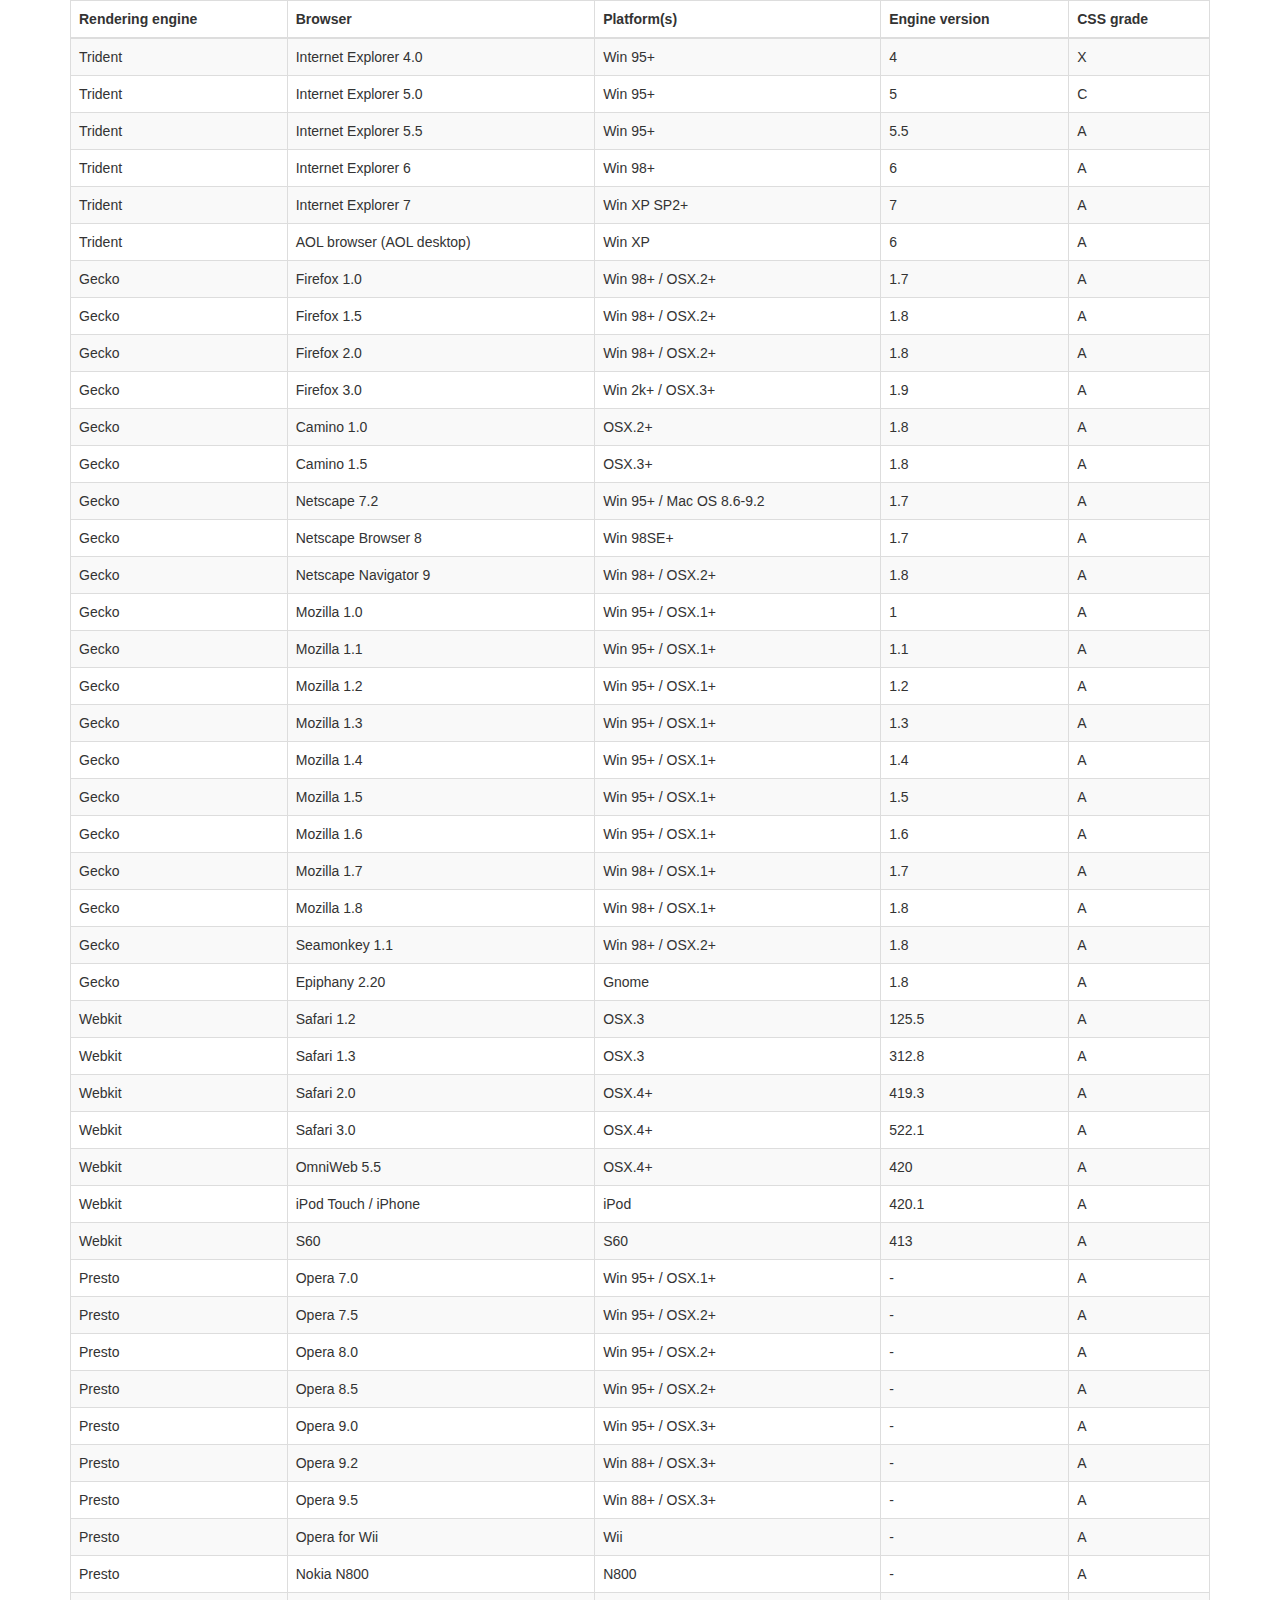
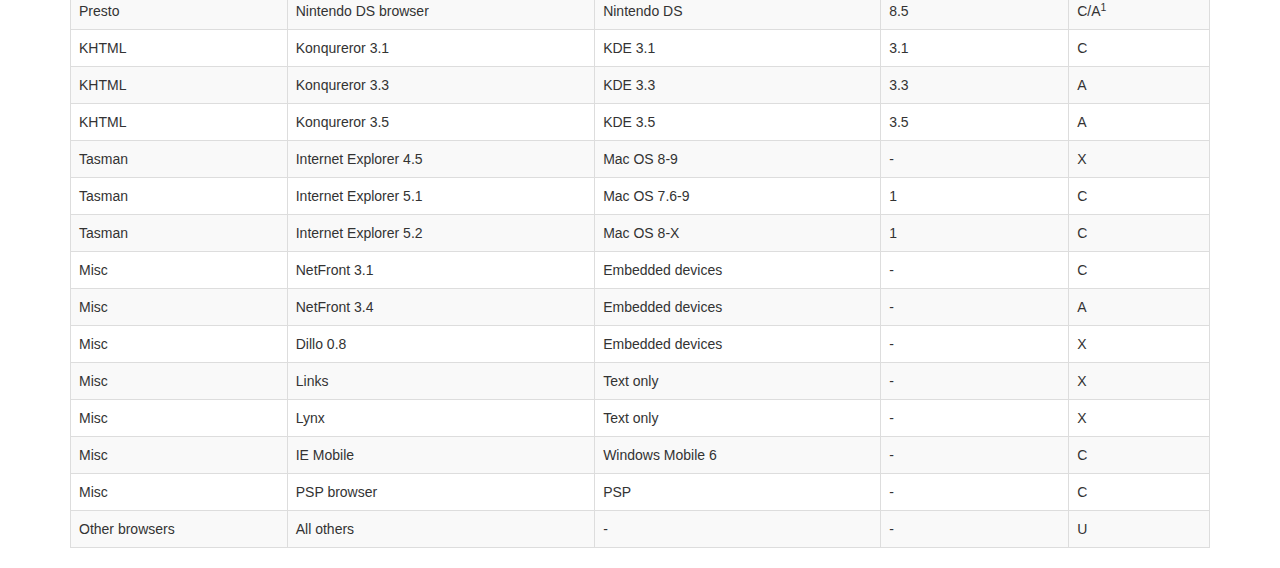
<file: plugins/datatables-plugins/index.html>
<!DOCTYPE HTML PUBLIC "-//W3C//DTD HTML 4.01//EN" "http://www.w3.org/TR/html4/strict.dtd">
<html>
	<head>
		<meta http-equiv="content-type" content="text/html; charset=utf-8" />
		
		<title>DataTables Bootstrap 3 example</title>

		<link rel="stylesheet" type="text/css" href="//maxcdn.bootstrapcdn.com/bootstrap/3.3.0/css/bootstrap.min.css">
		<link rel="stylesheet" type="text/css" href="dataTables.bootstrap.css">

		<script type="text/javascript" language="javascript" src="//code.jquery.com/jquery-1.11.1.min.js"></script>
		<script type="text/javascript" language="javascript" src="//cdn.datatables.net/1.10.3/js/jquery.dataTables.min.js"></script>
		<script type="text/javascript" language="javascript" src="dataTables.bootstrap.js"></script>
		<script type="text/javascript" charset="utf-8">
			$(document).ready(function() {
				$('#example').dataTable();
			} );
		</script>
	</head>
	<body>
		<div class="container">
			
<table cellpadding="0" cellspacing="0" border="0" class="table table-striped table-bordered" id="example">
	<thead>
		<tr>
			<th>Rendering engine</th>
			<th>Browser</th>
			<th>Platform(s)</th>
			<th>Engine version</th>
			<th>CSS grade</th>
		</tr>
	</thead>
	<tbody>
		<tr class="odd gradeX">
			<td>Trident</td>
			<td>Internet
				 Explorer 4.0</td>
			<td>Win 95+</td>
			<td class="center"> 4</td>
			<td class="center">X</td>
		</tr>
		<tr class="even gradeC">
			<td>Trident</td>
			<td>Internet
				 Explorer 5.0</td>
			<td>Win 95+</td>
			<td class="center">5</td>
			<td class="center">C</td>
		</tr>
		<tr class="odd gradeA">
			<td>Trident</td>
			<td>Internet
				 Explorer 5.5</td>
			<td>Win 95+</td>
			<td class="center">5.5</td>
			<td class="center">A</td>
		</tr>
		<tr class="even gradeA">
			<td>Trident</td>
			<td>Internet
				 Explorer 6</td>
			<td>Win 98+</td>
			<td class="center">6</td>
			<td class="center">A</td>
		</tr>
		<tr class="odd gradeA">
			<td>Trident</td>
			<td>Internet Explorer 7</td>
			<td>Win XP SP2+</td>
			<td class="center">7</td>
			<td class="center">A</td>
		</tr>
		<tr class="even gradeA">
			<td>Trident</td>
			<td>AOL browser (AOL desktop)</td>
			<td>Win XP</td>
			<td class="center">6</td>
			<td class="center">A</td>
		</tr>
		<tr class="gradeA">
			<td>Gecko</td>
			<td>Firefox 1.0</td>
			<td>Win 98+ / OSX.2+</td>
			<td class="center">1.7</td>
			<td class="center">A</td>
		</tr>
		<tr class="gradeA">
			<td>Gecko</td>
			<td>Firefox 1.5</td>
			<td>Win 98+ / OSX.2+</td>
			<td class="center">1.8</td>
			<td class="center">A</td>
		</tr>
		<tr class="gradeA">
			<td>Gecko</td>
			<td>Firefox 2.0</td>
			<td>Win 98+ / OSX.2+</td>
			<td class="center">1.8</td>
			<td class="center">A</td>
		</tr>
		<tr class="gradeA">
			<td>Gecko</td>
			<td>Firefox 3.0</td>
			<td>Win 2k+ / OSX.3+</td>
			<td class="center">1.9</td>
			<td class="center">A</td>
		</tr>
		<tr class="gradeA">
			<td>Gecko</td>
			<td>Camino 1.0</td>
			<td>OSX.2+</td>
			<td class="center">1.8</td>
			<td class="center">A</td>
		</tr>
		<tr class="gradeA">
			<td>Gecko</td>
			<td>Camino 1.5</td>
			<td>OSX.3+</td>
			<td class="center">1.8</td>
			<td class="center">A</td>
		</tr>
		<tr class="gradeA">
			<td>Gecko</td>
			<td>Netscape 7.2</td>
			<td>Win 95+ / Mac OS 8.6-9.2</td>
			<td class="center">1.7</td>
			<td class="center">A</td>
		</tr>
		<tr class="gradeA">
			<td>Gecko</td>
			<td>Netscape Browser 8</td>
			<td>Win 98SE+</td>
			<td class="center">1.7</td>
			<td class="center">A</td>
		</tr>
		<tr class="gradeA">
			<td>Gecko</td>
			<td>Netscape Navigator 9</td>
			<td>Win 98+ / OSX.2+</td>
			<td class="center">1.8</td>
			<td class="center">A</td>
		</tr>
		<tr class="gradeA">
			<td>Gecko</td>
			<td>Mozilla 1.0</td>
			<td>Win 95+ / OSX.1+</td>
			<td class="center">1</td>
			<td class="center">A</td>
		</tr>
		<tr class="gradeA">
			<td>Gecko</td>
			<td>Mozilla 1.1</td>
			<td>Win 95+ / OSX.1+</td>
			<td class="center">1.1</td>
			<td class="center">A</td>
		</tr>
		<tr class="gradeA">
			<td>Gecko</td>
			<td>Mozilla 1.2</td>
			<td>Win 95+ / OSX.1+</td>
			<td class="center">1.2</td>
			<td class="center">A</td>
		</tr>
		<tr class="gradeA">
			<td>Gecko</td>
			<td>Mozilla 1.3</td>
			<td>Win 95+ / OSX.1+</td>
			<td class="center">1.3</td>
			<td class="center">A</td>
		</tr>
		<tr class="gradeA">
			<td>Gecko</td>
			<td>Mozilla 1.4</td>
			<td>Win 95+ / OSX.1+</td>
			<td class="center">1.4</td>
			<td class="center">A</td>
		</tr>
		<tr class="gradeA">
			<td>Gecko</td>
			<td>Mozilla 1.5</td>
			<td>Win 95+ / OSX.1+</td>
			<td class="center">1.5</td>
			<td class="center">A</td>
		</tr>
		<tr class="gradeA">
			<td>Gecko</td>
			<td>Mozilla 1.6</td>
			<td>Win 95+ / OSX.1+</td>
			<td class="center">1.6</td>
			<td class="center">A</td>
		</tr>
		<tr class="gradeA">
			<td>Gecko</td>
			<td>Mozilla 1.7</td>
			<td>Win 98+ / OSX.1+</td>
			<td class="center">1.7</td>
			<td class="center">A</td>
		</tr>
		<tr class="gradeA">
			<td>Gecko</td>
			<td>Mozilla 1.8</td>
			<td>Win 98+ / OSX.1+</td>
			<td class="center">1.8</td>
			<td class="center">A</td>
		</tr>
		<tr class="gradeA">
			<td>Gecko</td>
			<td>Seamonkey 1.1</td>
			<td>Win 98+ / OSX.2+</td>
			<td class="center">1.8</td>
			<td class="center">A</td>
		</tr>
		<tr class="gradeA">
			<td>Gecko</td>
			<td>Epiphany 2.20</td>
			<td>Gnome</td>
			<td class="center">1.8</td>
			<td class="center">A</td>
		</tr>
		<tr class="gradeA">
			<td>Webkit</td>
			<td>Safari 1.2</td>
			<td>OSX.3</td>
			<td class="center">125.5</td>
			<td class="center">A</td>
		</tr>
		<tr class="gradeA">
			<td>Webkit</td>
			<td>Safari 1.3</td>
			<td>OSX.3</td>
			<td class="center">312.8</td>
			<td class="center">A</td>
		</tr>
		<tr class="gradeA">
			<td>Webkit</td>
			<td>Safari 2.0</td>
			<td>OSX.4+</td>
			<td class="center">419.3</td>
			<td class="center">A</td>
		</tr>
		<tr class="gradeA">
			<td>Webkit</td>
			<td>Safari 3.0</td>
			<td>OSX.4+</td>
			<td class="center">522.1</td>
			<td class="center">A</td>
		</tr>
		<tr class="gradeA">
			<td>Webkit</td>
			<td>OmniWeb 5.5</td>
			<td>OSX.4+</td>
			<td class="center">420</td>
			<td class="center">A</td>
		</tr>
		<tr class="gradeA">
			<td>Webkit</td>
			<td>iPod Touch / iPhone</td>
			<td>iPod</td>
			<td class="center">420.1</td>
			<td class="center">A</td>
		</tr>
		<tr class="gradeA">
			<td>Webkit</td>
			<td>S60</td>
			<td>S60</td>
			<td class="center">413</td>
			<td class="center">A</td>
		</tr>
		<tr class="gradeA">
			<td>Presto</td>
			<td>Opera 7.0</td>
			<td>Win 95+ / OSX.1+</td>
			<td class="center">-</td>
			<td class="center">A</td>
		</tr>
		<tr class="gradeA">
			<td>Presto</td>
			<td>Opera 7.5</td>
			<td>Win 95+ / OSX.2+</td>
			<td class="center">-</td>
			<td class="center">A</td>
		</tr>
		<tr class="gradeA">
			<td>Presto</td>
			<td>Opera 8.0</td>
			<td>Win 95+ / OSX.2+</td>
			<td class="center">-</td>
			<td class="center">A</td>
		</tr>
		<tr class="gradeA">
			<td>Presto</td>
			<td>Opera 8.5</td>
			<td>Win 95+ / OSX.2+</td>
			<td class="center">-</td>
			<td class="center">A</td>
		</tr>
		<tr class="gradeA">
			<td>Presto</td>
			<td>Opera 9.0</td>
			<td>Win 95+ / OSX.3+</td>
			<td class="center">-</td>
			<td class="center">A</td>
		</tr>
		<tr class="gradeA">
			<td>Presto</td>
			<td>Opera 9.2</td>
			<td>Win 88+ / OSX.3+</td>
			<td class="center">-</td>
			<td class="center">A</td>
		</tr>
		<tr class="gradeA">
			<td>Presto</td>
			<td>Opera 9.5</td>
			<td>Win 88+ / OSX.3+</td>
			<td class="center">-</td>
			<td class="center">A</td>
		</tr>
		<tr class="gradeA">
			<td>Presto</td>
			<td>Opera for Wii</td>
			<td>Wii</td>
			<td class="center">-</td>
			<td class="center">A</td>
		</tr>
		<tr class="gradeA">
			<td>Presto</td>
			<td>Nokia N800</td>
			<td>N800</td>
			<td class="center">-</td>
			<td class="center">A</td>
		</tr>
		<tr class="gradeA">
			<td>Presto</td>
			<td>Nintendo DS browser</td>
			<td>Nintendo DS</td>
			<td class="center">8.5</td>
			<td class="center">C/A<sup>1</sup></td>
		</tr>
		<tr class="gradeC">
			<td>KHTML</td>
			<td>Konqureror 3.1</td>
			<td>KDE 3.1</td>
			<td class="center">3.1</td>
			<td class="center">C</td>
		</tr>
		<tr class="gradeA">
			<td>KHTML</td>
			<td>Konqureror 3.3</td>
			<td>KDE 3.3</td>
			<td class="center">3.3</td>
			<td class="center">A</td>
		</tr>
		<tr class="gradeA">
			<td>KHTML</td>
			<td>Konqureror 3.5</td>
			<td>KDE 3.5</td>
			<td class="center">3.5</td>
			<td class="center">A</td>
		</tr>
		<tr class="gradeX">
			<td>Tasman</td>
			<td>Internet Explorer 4.5</td>
			<td>Mac OS 8-9</td>
			<td class="center">-</td>
			<td class="center">X</td>
		</tr>
		<tr class="gradeC">
			<td>Tasman</td>
			<td>Internet Explorer 5.1</td>
			<td>Mac OS 7.6-9</td>
			<td class="center">1</td>
			<td class="center">C</td>
		</tr>
		<tr class="gradeC">
			<td>Tasman</td>
			<td>Internet Explorer 5.2</td>
			<td>Mac OS 8-X</td>
			<td class="center">1</td>
			<td class="center">C</td>
		</tr>
		<tr class="gradeA">
			<td>Misc</td>
			<td>NetFront 3.1</td>
			<td>Embedded devices</td>
			<td class="center">-</td>
			<td class="center">C</td>
		</tr>
		<tr class="gradeA">
			<td>Misc</td>
			<td>NetFront 3.4</td>
			<td>Embedded devices</td>
			<td class="center">-</td>
			<td class="center">A</td>
		</tr>
		<tr class="gradeX">
			<td>Misc</td>
			<td>Dillo 0.8</td>
			<td>Embedded devices</td>
			<td class="center">-</td>
			<td class="center">X</td>
		</tr>
		<tr class="gradeX">
			<td>Misc</td>
			<td>Links</td>
			<td>Text only</td>
			<td class="center">-</td>
			<td class="center">X</td>
		</tr>
		<tr class="gradeX">
			<td>Misc</td>
			<td>Lynx</td>
			<td>Text only</td>
			<td class="center">-</td>
			<td class="center">X</td>
		</tr>
		<tr class="gradeC">
			<td>Misc</td>
			<td>IE Mobile</td>
			<td>Windows Mobile 6</td>
			<td class="center">-</td>
			<td class="center">C</td>
		</tr>
		<tr class="gradeC">
			<td>Misc</td>
			<td>PSP browser</td>
			<td>PSP</td>
			<td class="center">-</td>
			<td class="center">C</td>
		</tr>
		<tr class="gradeU">
			<td>Other browsers</td>
			<td>All others</td>
			<td>-</td>
			<td class="center">-</td>
			<td class="center">U</td>
		</tr>
	</tbody>
</table>
			
		</div>
	</body>
</html>
</file>
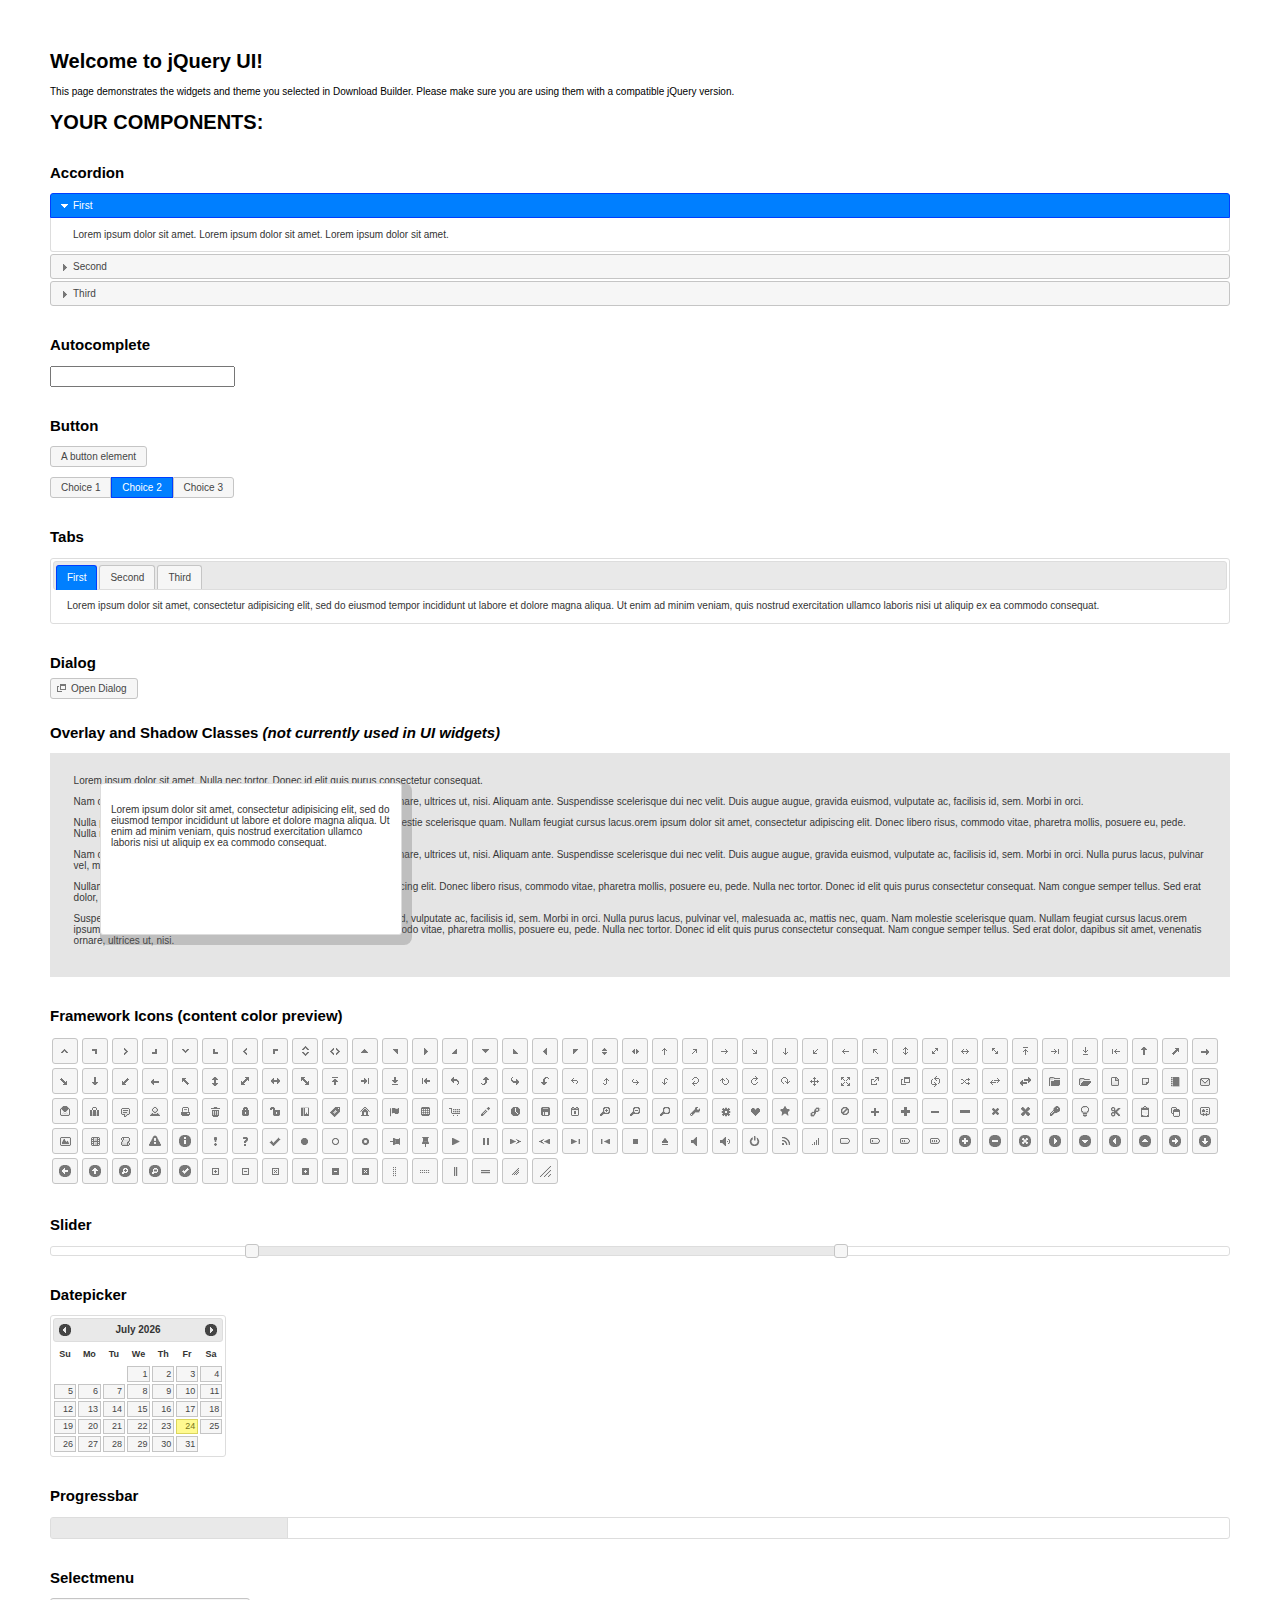
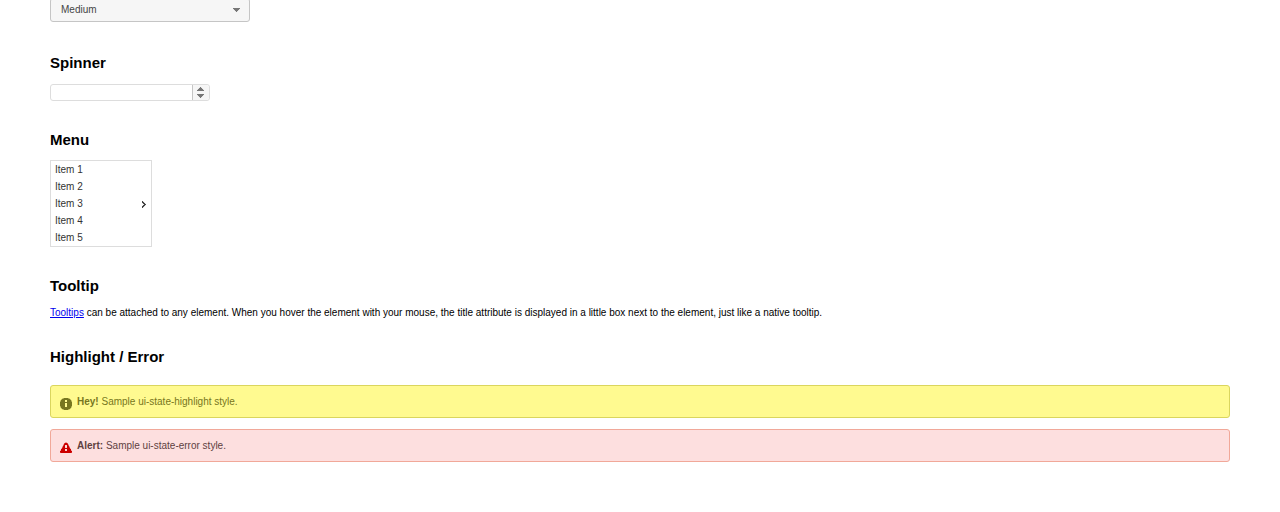
<file: plugins/js/jquery-ui-1.11.4.custom/index.html>
<!doctype html>
<html lang="us">
<head>
	<meta charset="utf-8">
	<title>jQuery UI Example Page</title>
	<link href="jquery-ui.css" rel="stylesheet">
	<style>
	body{
		font: 62.5% "Trebuchet MS", sans-serif;
		margin: 50px;
	}
	.demoHeaders {
		margin-top: 2em;
	}
	#dialog-link {
		padding: .4em 1em .4em 20px;
		text-decoration: none;
		position: relative;
	}
	#dialog-link span.ui-icon {
		margin: 0 5px 0 0;
		position: absolute;
		left: .2em;
		top: 50%;
		margin-top: -8px;
	}
	#icons {
		margin: 0;
		padding: 0;
	}
	#icons li {
		margin: 2px;
		position: relative;
		padding: 4px 0;
		cursor: pointer;
		float: left;
		list-style: none;
	}
	#icons span.ui-icon {
		float: left;
		margin: 0 4px;
	}
	.fakewindowcontain .ui-widget-overlay {
		position: absolute;
	}
	select {
		width: 200px;
	}
	</style>
</head>
<body>

<h1>Welcome to jQuery UI!</h1>

<div class="ui-widget">
	<p>This page demonstrates the widgets and theme you selected in Download Builder. Please make sure you are using them with a compatible jQuery version.</p>
</div>

<h1>YOUR COMPONENTS:</h1>


<!-- Accordion -->
<h2 class="demoHeaders">Accordion</h2>
<div id="accordion">
	<h3>First</h3>
	<div>Lorem ipsum dolor sit amet. Lorem ipsum dolor sit amet. Lorem ipsum dolor sit amet.</div>
	<h3>Second</h3>
	<div>Phasellus mattis tincidunt nibh.</div>
	<h3>Third</h3>
	<div>Nam dui erat, auctor a, dignissim quis.</div>
</div>



<!-- Autocomplete -->
<h2 class="demoHeaders">Autocomplete</h2>
<div>
	<input id="autocomplete" title="type &quot;a&quot;">
</div>



<!-- Button -->
<h2 class="demoHeaders">Button</h2>
<button id="button">A button element</button>
<form style="margin-top: 1em;">
	<div id="radioset">
		<input type="radio" id="radio1" name="radio"><label for="radio1">Choice 1</label>
		<input type="radio" id="radio2" name="radio" checked="checked"><label for="radio2">Choice 2</label>
		<input type="radio" id="radio3" name="radio"><label for="radio3">Choice 3</label>
	</div>
</form>



<!-- Tabs -->
<h2 class="demoHeaders">Tabs</h2>
<div id="tabs">
	<ul>
		<li><a href="#tabs-1">First</a></li>
		<li><a href="#tabs-2">Second</a></li>
		<li><a href="#tabs-3">Third</a></li>
	</ul>
	<div id="tabs-1">Lorem ipsum dolor sit amet, consectetur adipisicing elit, sed do eiusmod tempor incididunt ut labore et dolore magna aliqua. Ut enim ad minim veniam, quis nostrud exercitation ullamco laboris nisi ut aliquip ex ea commodo consequat.</div>
	<div id="tabs-2">Phasellus mattis tincidunt nibh. Cras orci urna, blandit id, pretium vel, aliquet ornare, felis. Maecenas scelerisque sem non nisl. Fusce sed lorem in enim dictum bibendum.</div>
	<div id="tabs-3">Nam dui erat, auctor a, dignissim quis, sollicitudin eu, felis. Pellentesque nisi urna, interdum eget, sagittis et, consequat vestibulum, lacus. Mauris porttitor ullamcorper augue.</div>
</div>



<!-- Dialog NOTE: Dialog is not generated by UI in this demo so it can be visually styled in themeroller-->
<h2 class="demoHeaders">Dialog</h2>
<p><a href="#" id="dialog-link" class="ui-state-default ui-corner-all"><span class="ui-icon ui-icon-newwin"></span>Open Dialog</a></p>

<h2 class="demoHeaders">Overlay and Shadow Classes <em>(not currently used in UI widgets)</em></h2>
<div style="position: relative; width: 96%; height: 200px; padding:1% 2%; overflow:hidden;" class="fakewindowcontain">
	<p>Lorem ipsum dolor sit amet,  Nulla nec tortor. Donec id elit quis purus consectetur consequat. </p><p>Nam congue semper tellus. Sed erat dolor, dapibus sit amet, venenatis ornare, ultrices ut, nisi. Aliquam ante. Suspendisse scelerisque dui nec velit. Duis augue augue, gravida euismod, vulputate ac, facilisis id, sem. Morbi in orci. </p><p>Nulla purus lacus, pulvinar vel, malesuada ac, mattis nec, quam. Nam molestie scelerisque quam. Nullam feugiat cursus lacus.orem ipsum dolor sit amet, consectetur adipiscing elit. Donec libero risus, commodo vitae, pharetra mollis, posuere eu, pede. Nulla nec tortor. Donec id elit quis purus consectetur consequat. </p><p>Nam congue semper tellus. Sed erat dolor, dapibus sit amet, venenatis ornare, ultrices ut, nisi. Aliquam ante. Suspendisse scelerisque dui nec velit. Duis augue augue, gravida euismod, vulputate ac, facilisis id, sem. Morbi in orci. Nulla purus lacus, pulvinar vel, malesuada ac, mattis nec, quam. Nam molestie scelerisque quam. </p><p>Nullam feugiat cursus lacus.orem ipsum dolor sit amet, consectetur adipiscing elit. Donec libero risus, commodo vitae, pharetra mollis, posuere eu, pede. Nulla nec tortor. Donec id elit quis purus consectetur consequat. Nam congue semper tellus. Sed erat dolor, dapibus sit amet, venenatis ornare, ultrices ut, nisi. Aliquam ante. </p><p>Suspendisse scelerisque dui nec velit. Duis augue augue, gravida euismod, vulputate ac, facilisis id, sem. Morbi in orci. Nulla purus lacus, pulvinar vel, malesuada ac, mattis nec, quam. Nam molestie scelerisque quam. Nullam feugiat cursus lacus.orem ipsum dolor sit amet, consectetur adipiscing elit. Donec libero risus, commodo vitae, pharetra mollis, posuere eu, pede. Nulla nec tortor. Donec id elit quis purus consectetur consequat. Nam congue semper tellus. Sed erat dolor, dapibus sit amet, venenatis ornare, ultrices ut, nisi. </p>

	<!-- ui-dialog -->
	<div class="ui-overlay"><div class="ui-widget-overlay"></div><div class="ui-widget-shadow ui-corner-all" style="width: 302px; height: 152px; position: absolute; left: 50px; top: 30px;"></div></div>
	<div style="position: absolute; width: 280px; height: 130px;left: 50px; top: 30px; padding: 10px;" class="ui-widget ui-widget-content ui-corner-all">
		<div class="ui-dialog-content ui-widget-content" style="background: none; border: 0;">
			<p>Lorem ipsum dolor sit amet, consectetur adipisicing elit, sed do eiusmod tempor incididunt ut labore et dolore magna aliqua. Ut enim ad minim veniam, quis nostrud exercitation ullamco laboris nisi ut aliquip ex ea commodo consequat.</p>
		</div>
	</div>

</div>

<!-- ui-dialog -->
<div id="dialog" title="Dialog Title">
	<p>Lorem ipsum dolor sit amet, consectetur adipisicing elit, sed do eiusmod tempor incididunt ut labore et dolore magna aliqua. Ut enim ad minim veniam, quis nostrud exercitation ullamco laboris nisi ut aliquip ex ea commodo consequat.</p>
</div>



<h2 class="demoHeaders">Framework Icons (content color preview)</h2>
<ul id="icons" class="ui-widget ui-helper-clearfix">
	<li class="ui-state-default ui-corner-all" title=".ui-icon-carat-1-n"><span class="ui-icon ui-icon-carat-1-n"></span></li>
	<li class="ui-state-default ui-corner-all" title=".ui-icon-carat-1-ne"><span class="ui-icon ui-icon-carat-1-ne"></span></li>
	<li class="ui-state-default ui-corner-all" title=".ui-icon-carat-1-e"><span class="ui-icon ui-icon-carat-1-e"></span></li>
	<li class="ui-state-default ui-corner-all" title=".ui-icon-carat-1-se"><span class="ui-icon ui-icon-carat-1-se"></span></li>
	<li class="ui-state-default ui-corner-all" title=".ui-icon-carat-1-s"><span class="ui-icon ui-icon-carat-1-s"></span></li>
	<li class="ui-state-default ui-corner-all" title=".ui-icon-carat-1-sw"><span class="ui-icon ui-icon-carat-1-sw"></span></li>
	<li class="ui-state-default ui-corner-all" title=".ui-icon-carat-1-w"><span class="ui-icon ui-icon-carat-1-w"></span></li>
	<li class="ui-state-default ui-corner-all" title=".ui-icon-carat-1-nw"><span class="ui-icon ui-icon-carat-1-nw"></span></li>
	<li class="ui-state-default ui-corner-all" title=".ui-icon-carat-2-n-s"><span class="ui-icon ui-icon-carat-2-n-s"></span></li>
	<li class="ui-state-default ui-corner-all" title=".ui-icon-carat-2-e-w"><span class="ui-icon ui-icon-carat-2-e-w"></span></li>
	<li class="ui-state-default ui-corner-all" title=".ui-icon-triangle-1-n"><span class="ui-icon ui-icon-triangle-1-n"></span></li>
	<li class="ui-state-default ui-corner-all" title=".ui-icon-triangle-1-ne"><span class="ui-icon ui-icon-triangle-1-ne"></span></li>
	<li class="ui-state-default ui-corner-all" title=".ui-icon-triangle-1-e"><span class="ui-icon ui-icon-triangle-1-e"></span></li>
	<li class="ui-state-default ui-corner-all" title=".ui-icon-triangle-1-se"><span class="ui-icon ui-icon-triangle-1-se"></span></li>
	<li class="ui-state-default ui-corner-all" title=".ui-icon-triangle-1-s"><span class="ui-icon ui-icon-triangle-1-s"></span></li>
	<li class="ui-state-default ui-corner-all" title=".ui-icon-triangle-1-sw"><span class="ui-icon ui-icon-triangle-1-sw"></span></li>
	<li class="ui-state-default ui-corner-all" title=".ui-icon-triangle-1-w"><span class="ui-icon ui-icon-triangle-1-w"></span></li>
	<li class="ui-state-default ui-corner-all" title=".ui-icon-triangle-1-nw"><span class="ui-icon ui-icon-triangle-1-nw"></span></li>
	<li class="ui-state-default ui-corner-all" title=".ui-icon-triangle-2-n-s"><span class="ui-icon ui-icon-triangle-2-n-s"></span></li>
	<li class="ui-state-default ui-corner-all" title=".ui-icon-triangle-2-e-w"><span class="ui-icon ui-icon-triangle-2-e-w"></span></li>
	<li class="ui-state-default ui-corner-all" title=".ui-icon-arrow-1-n"><span class="ui-icon ui-icon-arrow-1-n"></span></li>
	<li class="ui-state-default ui-corner-all" title=".ui-icon-arrow-1-ne"><span class="ui-icon ui-icon-arrow-1-ne"></span></li>
	<li class="ui-state-default ui-corner-all" title=".ui-icon-arrow-1-e"><span class="ui-icon ui-icon-arrow-1-e"></span></li>
	<li class="ui-state-default ui-corner-all" title=".ui-icon-arrow-1-se"><span class="ui-icon ui-icon-arrow-1-se"></span></li>
	<li class="ui-state-default ui-corner-all" title=".ui-icon-arrow-1-s"><span class="ui-icon ui-icon-arrow-1-s"></span></li>
	<li class="ui-state-default ui-corner-all" title=".ui-icon-arrow-1-sw"><span class="ui-icon ui-icon-arrow-1-sw"></span></li>
	<li class="ui-state-default ui-corner-all" title=".ui-icon-arrow-1-w"><span class="ui-icon ui-icon-arrow-1-w"></span></li>
	<li class="ui-state-default ui-corner-all" title=".ui-icon-arrow-1-nw"><span class="ui-icon ui-icon-arrow-1-nw"></span></li>
	<li class="ui-state-default ui-corner-all" title=".ui-icon-arrow-2-n-s"><span class="ui-icon ui-icon-arrow-2-n-s"></span></li>
	<li class="ui-state-default ui-corner-all" title=".ui-icon-arrow-2-ne-sw"><span class="ui-icon ui-icon-arrow-2-ne-sw"></span></li>
	<li class="ui-state-default ui-corner-all" title=".ui-icon-arrow-2-e-w"><span class="ui-icon ui-icon-arrow-2-e-w"></span></li>
	<li class="ui-state-default ui-corner-all" title=".ui-icon-arrow-2-se-nw"><span class="ui-icon ui-icon-arrow-2-se-nw"></span></li>
	<li class="ui-state-default ui-corner-all" title=".ui-icon-arrowstop-1-n"><span class="ui-icon ui-icon-arrowstop-1-n"></span></li>
	<li class="ui-state-default ui-corner-all" title=".ui-icon-arrowstop-1-e"><span class="ui-icon ui-icon-arrowstop-1-e"></span></li>
	<li class="ui-state-default ui-corner-all" title=".ui-icon-arrowstop-1-s"><span class="ui-icon ui-icon-arrowstop-1-s"></span></li>
	<li class="ui-state-default ui-corner-all" title=".ui-icon-arrowstop-1-w"><span class="ui-icon ui-icon-arrowstop-1-w"></span></li>
	<li class="ui-state-default ui-corner-all" title=".ui-icon-arrowthick-1-n"><span class="ui-icon ui-icon-arrowthick-1-n"></span></li>
	<li class="ui-state-default ui-corner-all" title=".ui-icon-arrowthick-1-ne"><span class="ui-icon ui-icon-arrowthick-1-ne"></span></li>
	<li class="ui-state-default ui-corner-all" title=".ui-icon-arrowthick-1-e"><span class="ui-icon ui-icon-arrowthick-1-e"></span></li>
	<li class="ui-state-default ui-corner-all" title=".ui-icon-arrowthick-1-se"><span class="ui-icon ui-icon-arrowthick-1-se"></span></li>
	<li class="ui-state-default ui-corner-all" title=".ui-icon-arrowthick-1-s"><span class="ui-icon ui-icon-arrowthick-1-s"></span></li>
	<li class="ui-state-default ui-corner-all" title=".ui-icon-arrowthick-1-sw"><span class="ui-icon ui-icon-arrowthick-1-sw"></span></li>
	<li class="ui-state-default ui-corner-all" title=".ui-icon-arrowthick-1-w"><span class="ui-icon ui-icon-arrowthick-1-w"></span></li>
	<li class="ui-state-default ui-corner-all" title=".ui-icon-arrowthick-1-nw"><span class="ui-icon ui-icon-arrowthick-1-nw"></span></li>
	<li class="ui-state-default ui-corner-all" title=".ui-icon-arrowthick-2-n-s"><span class="ui-icon ui-icon-arrowthick-2-n-s"></span></li>
	<li class="ui-state-default ui-corner-all" title=".ui-icon-arrowthick-2-ne-sw"><span class="ui-icon ui-icon-arrowthick-2-ne-sw"></span></li>
	<li class="ui-state-default ui-corner-all" title=".ui-icon-arrowthick-2-e-w"><span class="ui-icon ui-icon-arrowthick-2-e-w"></span></li>
	<li class="ui-state-default ui-corner-all" title=".ui-icon-arrowthick-2-se-nw"><span class="ui-icon ui-icon-arrowthick-2-se-nw"></span></li>
	<li class="ui-state-default ui-corner-all" title=".ui-icon-arrowthickstop-1-n"><span class="ui-icon ui-icon-arrowthickstop-1-n"></span></li>
	<li class="ui-state-default ui-corner-all" title=".ui-icon-arrowthickstop-1-e"><span class="ui-icon ui-icon-arrowthickstop-1-e"></span></li>
	<li class="ui-state-default ui-corner-all" title=".ui-icon-arrowthickstop-1-s"><span class="ui-icon ui-icon-arrowthickstop-1-s"></span></li>
	<li class="ui-state-default ui-corner-all" title=".ui-icon-arrowthickstop-1-w"><span class="ui-icon ui-icon-arrowthickstop-1-w"></span></li>
	<li class="ui-state-default ui-corner-all" title=".ui-icon-arrowreturnthick-1-w"><span class="ui-icon ui-icon-arrowreturnthick-1-w"></span></li>
	<li class="ui-state-default ui-corner-all" title=".ui-icon-arrowreturnthick-1-n"><span class="ui-icon ui-icon-arrowreturnthick-1-n"></span></li>
	<li class="ui-state-default ui-corner-all" title=".ui-icon-arrowreturnthick-1-e"><span class="ui-icon ui-icon-arrowreturnthick-1-e"></span></li>
	<li class="ui-state-default ui-corner-all" title=".ui-icon-arrowreturnthick-1-s"><span class="ui-icon ui-icon-arrowreturnthick-1-s"></span></li>
	<li class="ui-state-default ui-corner-all" title=".ui-icon-arrowreturn-1-w"><span class="ui-icon ui-icon-arrowreturn-1-w"></span></li>
	<li class="ui-state-default ui-corner-all" title=".ui-icon-arrowreturn-1-n"><span class="ui-icon ui-icon-arrowreturn-1-n"></span></li>
	<li class="ui-state-default ui-corner-all" title=".ui-icon-arrowreturn-1-e"><span class="ui-icon ui-icon-arrowreturn-1-e"></span></li>
	<li class="ui-state-default ui-corner-all" title=".ui-icon-arrowreturn-1-s"><span class="ui-icon ui-icon-arrowreturn-1-s"></span></li>
	<li class="ui-state-default ui-corner-all" title=".ui-icon-arrowrefresh-1-w"><span class="ui-icon ui-icon-arrowrefresh-1-w"></span></li>
	<li class="ui-state-default ui-corner-all" title=".ui-icon-arrowrefresh-1-n"><span class="ui-icon ui-icon-arrowrefresh-1-n"></span></li>
	<li class="ui-state-default ui-corner-all" title=".ui-icon-arrowrefresh-1-e"><span class="ui-icon ui-icon-arrowrefresh-1-e"></span></li>
	<li class="ui-state-default ui-corner-all" title=".ui-icon-arrowrefresh-1-s"><span class="ui-icon ui-icon-arrowrefresh-1-s"></span></li>
	<li class="ui-state-default ui-corner-all" title=".ui-icon-arrow-4"><span class="ui-icon ui-icon-arrow-4"></span></li>
	<li class="ui-state-default ui-corner-all" title=".ui-icon-arrow-4-diag"><span class="ui-icon ui-icon-arrow-4-diag"></span></li>
	<li class="ui-state-default ui-corner-all" title=".ui-icon-extlink"><span class="ui-icon ui-icon-extlink"></span></li>
	<li class="ui-state-default ui-corner-all" title=".ui-icon-newwin"><span class="ui-icon ui-icon-newwin"></span></li>
	<li class="ui-state-default ui-corner-all" title=".ui-icon-refresh"><span class="ui-icon ui-icon-refresh"></span></li>
	<li class="ui-state-default ui-corner-all" title=".ui-icon-shuffle"><span class="ui-icon ui-icon-shuffle"></span></li>
	<li class="ui-state-default ui-corner-all" title=".ui-icon-transfer-e-w"><span class="ui-icon ui-icon-transfer-e-w"></span></li>
	<li class="ui-state-default ui-corner-all" title=".ui-icon-transferthick-e-w"><span class="ui-icon ui-icon-transferthick-e-w"></span></li>
	<li class="ui-state-default ui-corner-all" title=".ui-icon-folder-collapsed"><span class="ui-icon ui-icon-folder-collapsed"></span></li>
	<li class="ui-state-default ui-corner-all" title=".ui-icon-folder-open"><span class="ui-icon ui-icon-folder-open"></span></li>
	<li class="ui-state-default ui-corner-all" title=".ui-icon-document"><span class="ui-icon ui-icon-document"></span></li>
	<li class="ui-state-default ui-corner-all" title=".ui-icon-document-b"><span class="ui-icon ui-icon-document-b"></span></li>
	<li class="ui-state-default ui-corner-all" title=".ui-icon-note"><span class="ui-icon ui-icon-note"></span></li>
	<li class="ui-state-default ui-corner-all" title=".ui-icon-mail-closed"><span class="ui-icon ui-icon-mail-closed"></span></li>
	<li class="ui-state-default ui-corner-all" title=".ui-icon-mail-open"><span class="ui-icon ui-icon-mail-open"></span></li>
	<li class="ui-state-default ui-corner-all" title=".ui-icon-suitcase"><span class="ui-icon ui-icon-suitcase"></span></li>
	<li class="ui-state-default ui-corner-all" title=".ui-icon-comment"><span class="ui-icon ui-icon-comment"></span></li>
	<li class="ui-state-default ui-corner-all" title=".ui-icon-person"><span class="ui-icon ui-icon-person"></span></li>
	<li class="ui-state-default ui-corner-all" title=".ui-icon-print"><span class="ui-icon ui-icon-print"></span></li>
	<li class="ui-state-default ui-corner-all" title=".ui-icon-trash"><span class="ui-icon ui-icon-trash"></span></li>
	<li class="ui-state-default ui-corner-all" title=".ui-icon-locked"><span class="ui-icon ui-icon-locked"></span></li>
	<li class="ui-state-default ui-corner-all" title=".ui-icon-unlocked"><span class="ui-icon ui-icon-unlocked"></span></li>
	<li class="ui-state-default ui-corner-all" title=".ui-icon-bookmark"><span class="ui-icon ui-icon-bookmark"></span></li>
	<li class="ui-state-default ui-corner-all" title=".ui-icon-tag"><span class="ui-icon ui-icon-tag"></span></li>
	<li class="ui-state-default ui-corner-all" title=".ui-icon-home"><span class="ui-icon ui-icon-home"></span></li>
	<li class="ui-state-default ui-corner-all" title=".ui-icon-flag"><span class="ui-icon ui-icon-flag"></span></li>
	<li class="ui-state-default ui-corner-all" title=".ui-icon-calculator"><span class="ui-icon ui-icon-calculator"></span></li>
	<li class="ui-state-default ui-corner-all" title=".ui-icon-cart"><span class="ui-icon ui-icon-cart"></span></li>
	<li class="ui-state-default ui-corner-all" title=".ui-icon-pencil"><span class="ui-icon ui-icon-pencil"></span></li>
	<li class="ui-state-default ui-corner-all" title=".ui-icon-clock"><span class="ui-icon ui-icon-clock"></span></li>
	<li class="ui-state-default ui-corner-all" title=".ui-icon-disk"><span class="ui-icon ui-icon-disk"></span></li>
	<li class="ui-state-default ui-corner-all" title=".ui-icon-calendar"><span class="ui-icon ui-icon-calendar"></span></li>
	<li class="ui-state-default ui-corner-all" title=".ui-icon-zoomin"><span class="ui-icon ui-icon-zoomin"></span></li>
	<li class="ui-state-default ui-corner-all" title=".ui-icon-zoomout"><span class="ui-icon ui-icon-zoomout"></span></li>
	<li class="ui-state-default ui-corner-all" title=".ui-icon-search"><span class="ui-icon ui-icon-search"></span></li>
	<li class="ui-state-default ui-corner-all" title=".ui-icon-wrench"><span class="ui-icon ui-icon-wrench"></span></li>
	<li class="ui-state-default ui-corner-all" title=".ui-icon-gear"><span class="ui-icon ui-icon-gear"></span></li>
	<li class="ui-state-default ui-corner-all" title=".ui-icon-heart"><span class="ui-icon ui-icon-heart"></span></li>
	<li class="ui-state-default ui-corner-all" title=".ui-icon-star"><span class="ui-icon ui-icon-star"></span></li>
	<li class="ui-state-default ui-corner-all" title=".ui-icon-link"><span class="ui-icon ui-icon-link"></span></li>
	<li class="ui-state-default ui-corner-all" title=".ui-icon-cancel"><span class="ui-icon ui-icon-cancel"></span></li>
	<li class="ui-state-default ui-corner-all" title=".ui-icon-plus"><span class="ui-icon ui-icon-plus"></span></li>
	<li class="ui-state-default ui-corner-all" title=".ui-icon-plusthick"><span class="ui-icon ui-icon-plusthick"></span></li>
	<li class="ui-state-default ui-corner-all" title=".ui-icon-minus"><span class="ui-icon ui-icon-minus"></span></li>
	<li class="ui-state-default ui-corner-all" title=".ui-icon-minusthick"><span class="ui-icon ui-icon-minusthick"></span></li>
	<li class="ui-state-default ui-corner-all" title=".ui-icon-close"><span class="ui-icon ui-icon-close"></span></li>
	<li class="ui-state-default ui-corner-all" title=".ui-icon-closethick"><span class="ui-icon ui-icon-closethick"></span></li>
	<li class="ui-state-default ui-corner-all" title=".ui-icon-key"><span class="ui-icon ui-icon-key"></span></li>
	<li class="ui-state-default ui-corner-all" title=".ui-icon-lightbulb"><span class="ui-icon ui-icon-lightbulb"></span></li>
	<li class="ui-state-default ui-corner-all" title=".ui-icon-scissors"><span class="ui-icon ui-icon-scissors"></span></li>
	<li class="ui-state-default ui-corner-all" title=".ui-icon-clipboard"><span class="ui-icon ui-icon-clipboard"></span></li>
	<li class="ui-state-default ui-corner-all" title=".ui-icon-copy"><span class="ui-icon ui-icon-copy"></span></li>
	<li class="ui-state-default ui-corner-all" title=".ui-icon-contact"><span class="ui-icon ui-icon-contact"></span></li>
	<li class="ui-state-default ui-corner-all" title=".ui-icon-image"><span class="ui-icon ui-icon-image"></span></li>
	<li class="ui-state-default ui-corner-all" title=".ui-icon-video"><span class="ui-icon ui-icon-video"></span></li>
	<li class="ui-state-default ui-corner-all" title=".ui-icon-script"><span class="ui-icon ui-icon-script"></span></li>
	<li class="ui-state-default ui-corner-all" title=".ui-icon-alert"><span class="ui-icon ui-icon-alert"></span></li>
	<li class="ui-state-default ui-corner-all" title=".ui-icon-info"><span class="ui-icon ui-icon-info"></span></li>
	<li class="ui-state-default ui-corner-all" title=".ui-icon-notice"><span class="ui-icon ui-icon-notice"></span></li>
	<li class="ui-state-default ui-corner-all" title=".ui-icon-help"><span class="ui-icon ui-icon-help"></span></li>
	<li class="ui-state-default ui-corner-all" title=".ui-icon-check"><span class="ui-icon ui-icon-check"></span></li>
	<li class="ui-state-default ui-corner-all" title=".ui-icon-bullet"><span class="ui-icon ui-icon-bullet"></span></li>
	<li class="ui-state-default ui-corner-all" title=".ui-icon-radio-off"><span class="ui-icon ui-icon-radio-off"></span></li>
	<li class="ui-state-default ui-corner-all" title=".ui-icon-radio-on"><span class="ui-icon ui-icon-radio-on"></span></li>
	<li class="ui-state-default ui-corner-all" title=".ui-icon-pin-w"><span class="ui-icon ui-icon-pin-w"></span></li>
	<li class="ui-state-default ui-corner-all" title=".ui-icon-pin-s"><span class="ui-icon ui-icon-pin-s"></span></li>
	<li class="ui-state-default ui-corner-all" title=".ui-icon-play"><span class="ui-icon ui-icon-play"></span></li>
	<li class="ui-state-default ui-corner-all" title=".ui-icon-pause"><span class="ui-icon ui-icon-pause"></span></li>
	<li class="ui-state-default ui-corner-all" title=".ui-icon-seek-next"><span class="ui-icon ui-icon-seek-next"></span></li>
	<li class="ui-state-default ui-corner-all" title=".ui-icon-seek-prev"><span class="ui-icon ui-icon-seek-prev"></span></li>
	<li class="ui-state-default ui-corner-all" title=".ui-icon-seek-end"><span class="ui-icon ui-icon-seek-end"></span></li>
	<li class="ui-state-default ui-corner-all" title=".ui-icon-seek-first"><span class="ui-icon ui-icon-seek-first"></span></li>
	<li class="ui-state-default ui-corner-all" title=".ui-icon-stop"><span class="ui-icon ui-icon-stop"></span></li>
	<li class="ui-state-default ui-corner-all" title=".ui-icon-eject"><span class="ui-icon ui-icon-eject"></span></li>
	<li class="ui-state-default ui-corner-all" title=".ui-icon-volume-off"><span class="ui-icon ui-icon-volume-off"></span></li>
	<li class="ui-state-default ui-corner-all" title=".ui-icon-volume-on"><span class="ui-icon ui-icon-volume-on"></span></li>
	<li class="ui-state-default ui-corner-all" title=".ui-icon-power"><span class="ui-icon ui-icon-power"></span></li>
	<li class="ui-state-default ui-corner-all" title=".ui-icon-signal-diag"><span class="ui-icon ui-icon-signal-diag"></span></li>
	<li class="ui-state-default ui-corner-all" title=".ui-icon-signal"><span class="ui-icon ui-icon-signal"></span></li>
	<li class="ui-state-default ui-corner-all" title=".ui-icon-battery-0"><span class="ui-icon ui-icon-battery-0"></span></li>
	<li class="ui-state-default ui-corner-all" title=".ui-icon-battery-1"><span class="ui-icon ui-icon-battery-1"></span></li>
	<li class="ui-state-default ui-corner-all" title=".ui-icon-battery-2"><span class="ui-icon ui-icon-battery-2"></span></li>
	<li class="ui-state-default ui-corner-all" title=".ui-icon-battery-3"><span class="ui-icon ui-icon-battery-3"></span></li>
	<li class="ui-state-default ui-corner-all" title=".ui-icon-circle-plus"><span class="ui-icon ui-icon-circle-plus"></span></li>
	<li class="ui-state-default ui-corner-all" title=".ui-icon-circle-minus"><span class="ui-icon ui-icon-circle-minus"></span></li>
	<li class="ui-state-default ui-corner-all" title=".ui-icon-circle-close"><span class="ui-icon ui-icon-circle-close"></span></li>
	<li class="ui-state-default ui-corner-all" title=".ui-icon-circle-triangle-e"><span class="ui-icon ui-icon-circle-triangle-e"></span></li>
	<li class="ui-state-default ui-corner-all" title=".ui-icon-circle-triangle-s"><span class="ui-icon ui-icon-circle-triangle-s"></span></li>
	<li class="ui-state-default ui-corner-all" title=".ui-icon-circle-triangle-w"><span class="ui-icon ui-icon-circle-triangle-w"></span></li>
	<li class="ui-state-default ui-corner-all" title=".ui-icon-circle-triangle-n"><span class="ui-icon ui-icon-circle-triangle-n"></span></li>
	<li class="ui-state-default ui-corner-all" title=".ui-icon-circle-arrow-e"><span class="ui-icon ui-icon-circle-arrow-e"></span></li>
	<li class="ui-state-default ui-corner-all" title=".ui-icon-circle-arrow-s"><span class="ui-icon ui-icon-circle-arrow-s"></span></li>
	<li class="ui-state-default ui-corner-all" title=".ui-icon-circle-arrow-w"><span class="ui-icon ui-icon-circle-arrow-w"></span></li>
	<li class="ui-state-default ui-corner-all" title=".ui-icon-circle-arrow-n"><span class="ui-icon ui-icon-circle-arrow-n"></span></li>
	<li class="ui-state-default ui-corner-all" title=".ui-icon-circle-zoomin"><span class="ui-icon ui-icon-circle-zoomin"></span></li>
	<li class="ui-state-default ui-corner-all" title=".ui-icon-circle-zoomout"><span class="ui-icon ui-icon-circle-zoomout"></span></li>
	<li class="ui-state-default ui-corner-all" title=".ui-icon-circle-check"><span class="ui-icon ui-icon-circle-check"></span></li>
	<li class="ui-state-default ui-corner-all" title=".ui-icon-circlesmall-plus"><span class="ui-icon ui-icon-circlesmall-plus"></span></li>
	<li class="ui-state-default ui-corner-all" title=".ui-icon-circlesmall-minus"><span class="ui-icon ui-icon-circlesmall-minus"></span></li>
	<li class="ui-state-default ui-corner-all" title=".ui-icon-circlesmall-close"><span class="ui-icon ui-icon-circlesmall-close"></span></li>
	<li class="ui-state-default ui-corner-all" title=".ui-icon-squaresmall-plus"><span class="ui-icon ui-icon-squaresmall-plus"></span></li>
	<li class="ui-state-default ui-corner-all" title=".ui-icon-squaresmall-minus"><span class="ui-icon ui-icon-squaresmall-minus"></span></li>
	<li class="ui-state-default ui-corner-all" title=".ui-icon-squaresmall-close"><span class="ui-icon ui-icon-squaresmall-close"></span></li>
	<li class="ui-state-default ui-corner-all" title=".ui-icon-grip-dotted-vertical"><span class="ui-icon ui-icon-grip-dotted-vertical"></span></li>
	<li class="ui-state-default ui-corner-all" title=".ui-icon-grip-dotted-horizontal"><span class="ui-icon ui-icon-grip-dotted-horizontal"></span></li>
	<li class="ui-state-default ui-corner-all" title=".ui-icon-grip-solid-vertical"><span class="ui-icon ui-icon-grip-solid-vertical"></span></li>
	<li class="ui-state-default ui-corner-all" title=".ui-icon-grip-solid-horizontal"><span class="ui-icon ui-icon-grip-solid-horizontal"></span></li>
	<li class="ui-state-default ui-corner-all" title=".ui-icon-gripsmall-diagonal-se"><span class="ui-icon ui-icon-gripsmall-diagonal-se"></span></li>
	<li class="ui-state-default ui-corner-all" title=".ui-icon-grip-diagonal-se"><span class="ui-icon ui-icon-grip-diagonal-se"></span></li>
</ul>


<!-- Slider -->
<h2 class="demoHeaders">Slider</h2>
<div id="slider"></div>



<!-- Datepicker -->
<h2 class="demoHeaders">Datepicker</h2>
<div id="datepicker"></div>



<!-- Progressbar -->
<h2 class="demoHeaders">Progressbar</h2>
<div id="progressbar"></div>



<!-- Progressbar -->
<h2 class="demoHeaders">Selectmenu</h2>
<select id="selectmenu">
	<option>Slower</option>
	<option>Slow</option>
	<option selected="selected">Medium</option>
	<option>Fast</option>
	<option>Faster</option>
</select>



<!-- Spinner -->
<h2 class="demoHeaders">Spinner</h2>
<input id="spinner">



<!-- Menu -->
<h2 class="demoHeaders">Menu</h2>
<ul style="width:100px;" id="menu">
	<li>Item 1</li>
	<li>Item 2</li>
	<li>Item 3
		<ul>
			<li>Item 3-1</li>
			<li>Item 3-2</li>
			<li>Item 3-3</li>
			<li>Item 3-4</li>
			<li>Item 3-5</li>
		</ul>
	</li>
	<li>Item 4</li>
	<li>Item 5</li>
</ul>



<!-- Tooltip -->
<h2 class="demoHeaders">Tooltip</h2>
<p id="tooltip">
	<a href="#" title="That&apos;s what this widget is">Tooltips</a> can be attached to any element. When you hover
the element with your mouse, the title attribute is displayed in a little box next to the element, just like a native tooltip.
</p>


<!-- Highlight / Error -->
<h2 class="demoHeaders">Highlight / Error</h2>
<div class="ui-widget">
	<div class="ui-state-highlight ui-corner-all" style="margin-top: 20px; padding: 0 .7em;">
		<p><span class="ui-icon ui-icon-info" style="float: left; margin-right: .3em;"></span>
		<strong>Hey!</strong> Sample ui-state-highlight style.</p>
	</div>
</div>
<br>
<div class="ui-widget">
	<div class="ui-state-error ui-corner-all" style="padding: 0 .7em;">
		<p><span class="ui-icon ui-icon-alert" style="float: left; margin-right: .3em;"></span>
		<strong>Alert:</strong> Sample ui-state-error style.</p>
	</div>
</div>

<script src="external/jquery/jquery.js"></script>
<script src="jquery-ui.js"></script>
<script>

$( "#accordion" ).accordion();



var availableTags = [
	"ActionScript",
	"AppleScript",
	"Asp",
	"BASIC",
	"C",
	"C++",
	"Clojure",
	"COBOL",
	"ColdFusion",
	"Erlang",
	"Fortran",
	"Groovy",
	"Haskell",
	"Java",
	"JavaScript",
	"Lisp",
	"Perl",
	"PHP",
	"Python",
	"Ruby",
	"Scala",
	"Scheme"
];
$( "#autocomplete" ).autocomplete({
	source: availableTags
});



$( "#button" ).button();
$( "#radioset" ).buttonset();



$( "#tabs" ).tabs();



$( "#dialog" ).dialog({
	autoOpen: false,
	width: 400,
	buttons: [
		{
			text: "Ok",
			click: function() {
				$( this ).dialog( "close" );
			}
		},
		{
			text: "Cancel",
			click: function() {
				$( this ).dialog( "close" );
			}
		}
	]
});

// Link to open the dialog
$( "#dialog-link" ).click(function( event ) {
	$( "#dialog" ).dialog( "open" );
	event.preventDefault();
});



$( "#datepicker" ).datepicker({
	inline: true
});



$( "#slider" ).slider({
	range: true,
	values: [ 17, 67 ]
});



$( "#progressbar" ).progressbar({
	value: 20
});



$( "#spinner" ).spinner();



$( "#menu" ).menu();



$( "#tooltip" ).tooltip();



$( "#selectmenu" ).selectmenu();


// Hover states on the static widgets
$( "#dialog-link, #icons li" ).hover(
	function() {
		$( this ).addClass( "ui-state-hover" );
	},
	function() {
		$( this ).removeClass( "ui-state-hover" );
	}
);
</script>
</body>
</html>
</file>
